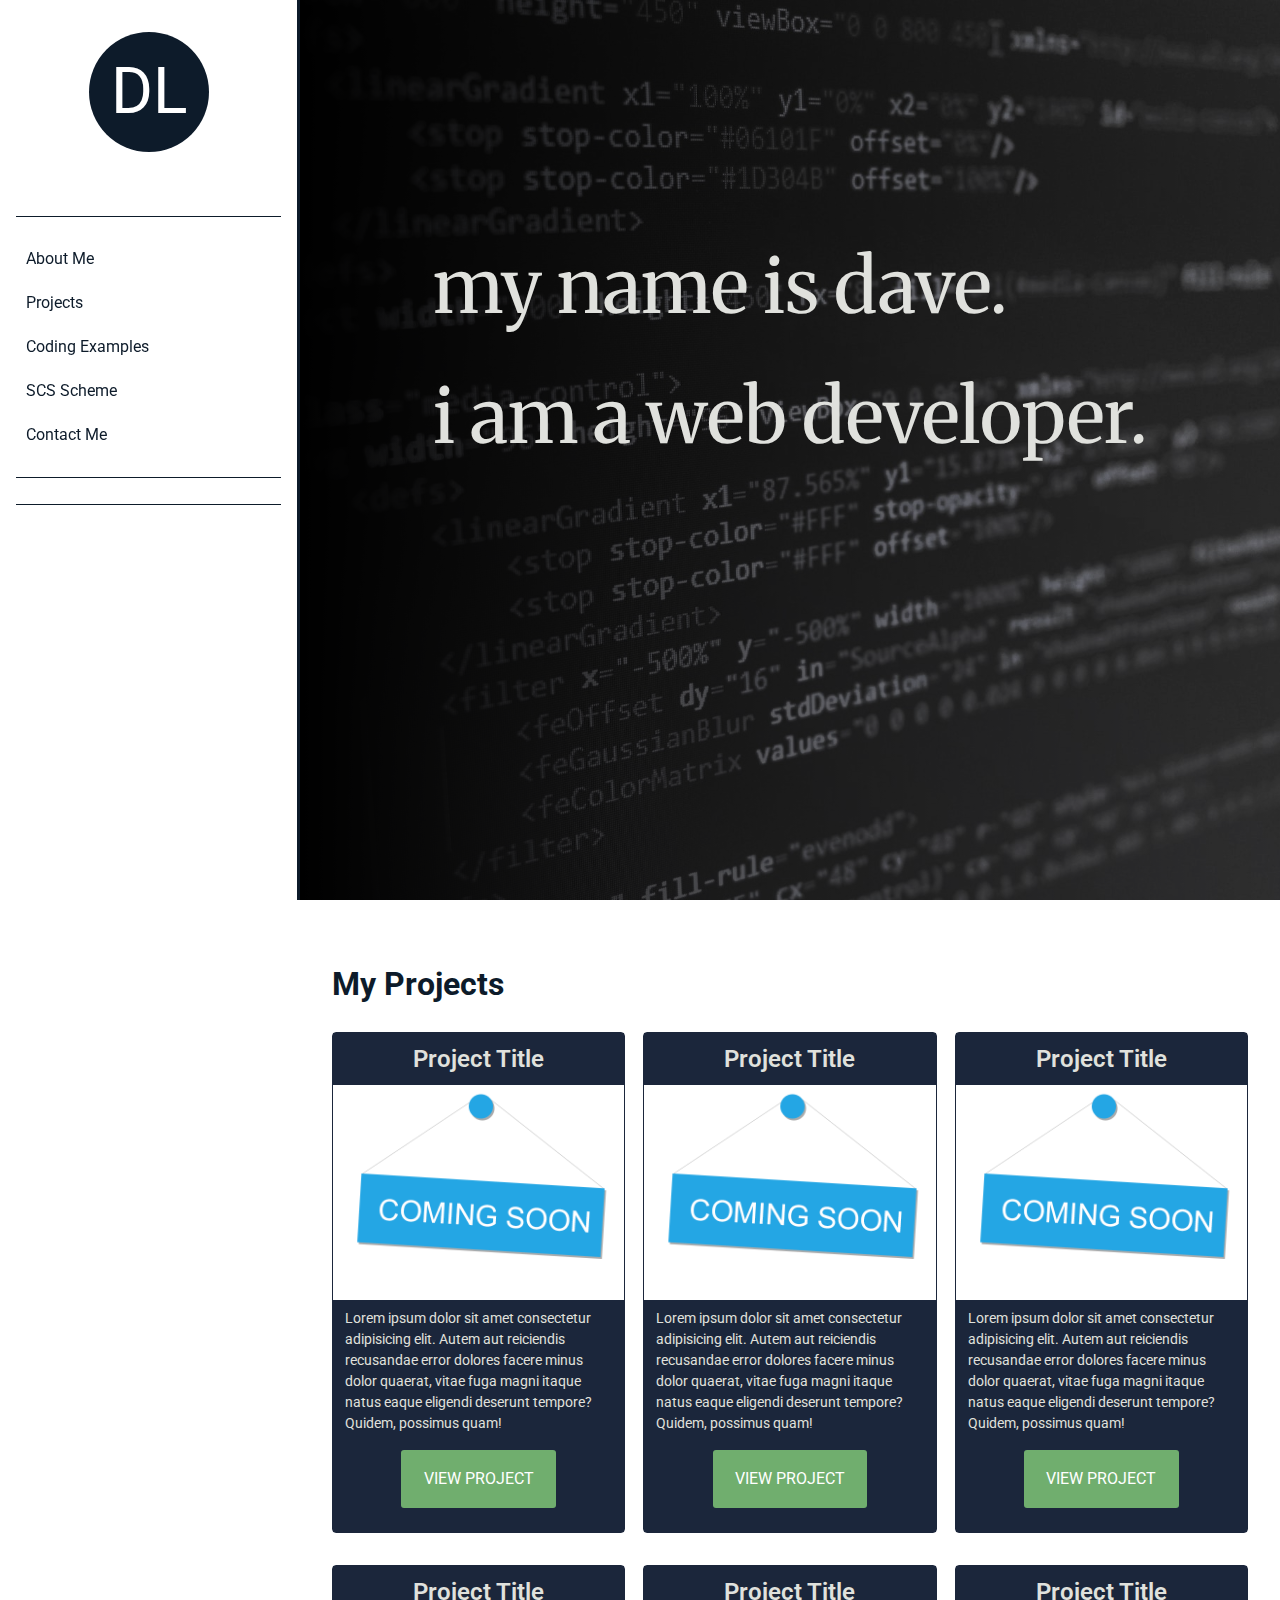
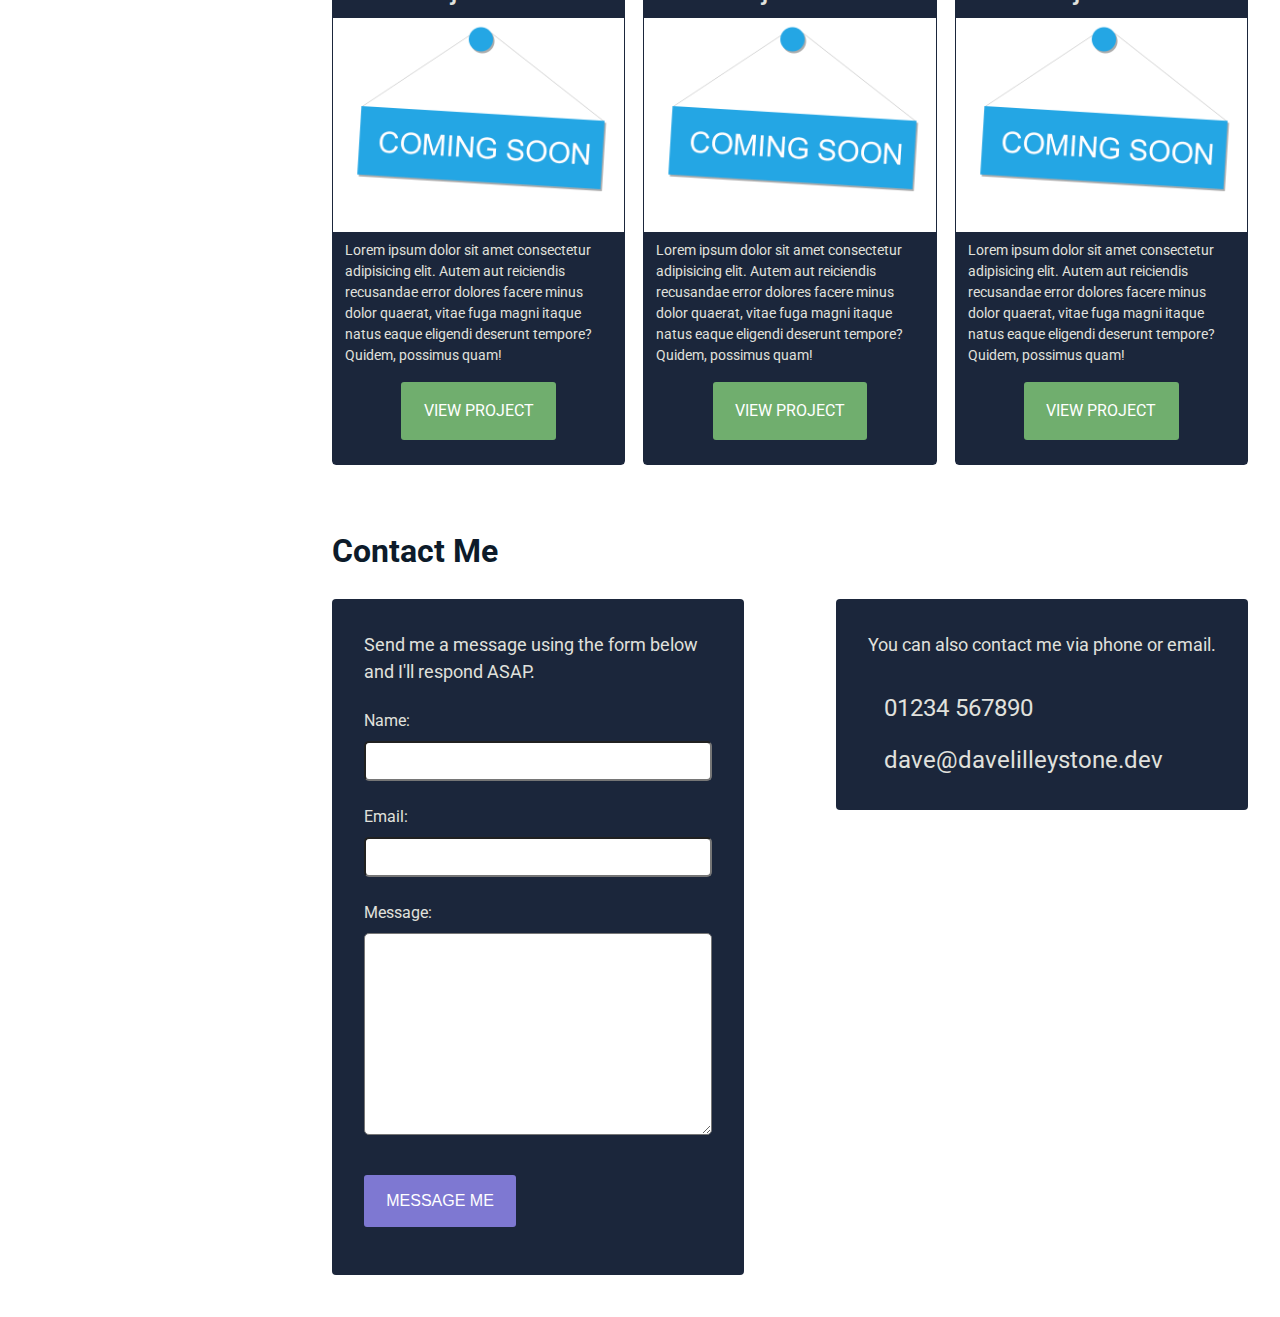
<file: index.html>
<!DOCTYPE html>
<html lang="en">
  <head>
    <meta charset="UTF-8" />
    <meta name="viewport" content="width=device-width, initial-scale=1.0" />
    <title>Home | Dave Lilleystone | Web Developer</title>
    <link rel="stylesheet" href="./css/style.css" />
    <link
      rel="stylesheet"
      href="https://cdnjs.cloudflare.com/ajax/libs/font-awesome/6.4.2/css/all.min.css"
      integrity="sha512-z3gLpd7yknf1YoNbCzqRKc4qyor8gaKU1qmn+CShxbuBusANI9QpRohGBreCFkKxLhei6S9CQXFEbbKuqLg0DA=="
      crossorigin="anonymous"
      referrerpolicy="no-referrer"
    />
    <link rel="preconnect" href="https://fonts.googleapis.com" />
    <link rel="preconnect" href="https://fonts.gstatic.com" crossorigin />
    <link
      href="https://fonts.googleapis.com/css2?family=Montserrat:wght@400;600;700&family=Roboto:wght@400;700&display=swap"
      rel="stylesheet"
    />

    <link rel="preconnect" href="https://fonts.googleapis.com" />
    <link rel="preconnect" href="https://fonts.gstatic.com" crossorigin />
    <link href="https://fonts.googleapis.com/css2?family=Merriweather&display=swap" rel="stylesheet" />
  </head>
  <body>
    <div class="flex-main-wrapper">
      <div class="flex-navigation-wrapper">
        <div class="navigation">
          <div class="navigation__logo-hb-wrapper">
            <div class="navigation__logo">
              <a class="navigation__link navigation__link--logo" href="index.html">dl</a>
            </div>
            <div class="navigation__hamburger"><i class="fa-solid fa-bars"></i></div>
          </div>
          <div class="navigation__links-wrapper">
            <nav class="navigation__links">
              <a class="navigation__link" href="about.html">About Me</a>
              <a class="navigation__link" href="index.html#projects">Projects</a>
              <a class="navigation__link" href="examples.html">Coding Examples</a>
              <a class="navigation__link" href="scs.html">SCS Scheme</a>
              <a class="navigation__link" href="index.html#contact">Contact Me</a>
            </nav>
          </div>
          <ul class="navigation__socials">
            <li>
              <a
                class="navigation__icon navigation__icon--linkedin"
                href="https://www.linkedin.com/in/david-lilleystone/"
                target="_blank"
                ><i class="fa-brands fa-linkedin-in"></i
              ></a>
            </li>
            <li>
              <a
                class="navigation__icon navigation__icon--github"
                href="https://github.com/davelilleystone/"
                target="_blank"
                ><i class="fa-brands fa-github"></i
              ></a>
            </li>
          </ul>
        </div>
      </div>
      <div class="flex-content-wrapper">
        <div class="hero">
          <div class="hero__main-wrapper">
            <div class="hero__text-wrapper">
              <div class="hero__intro">my name is dave.</div>
              <div class="hero__title">i am a web developer.</div>
            </div>
          </div>
        </div>

        <div class="full-width-wrapper full-width-wrapper--projects">
          <div id="projects" class="inner-wrapper projects">
            <h2 class="projects__heading">My Projects</h2>
            <div class="inner-wrapper-content projects__wrapper">
              <div class="card">
                <div class="card__heading">Project Title</div>
                <div class="card__image-wrapper">
                  <img class="card__image" src="./img/placeholder/coming-soon.png" alt="coming soon" />
                </div>
                <div class="card__description">
                  Lorem ipsum dolor sit amet consectetur adipisicing elit. Autem aut reiciendis recusandae error dolores
                  facere minus dolor quaerat, vitae fuga magni itaque natus eaque eligendi deserunt tempore? Quidem,
                  possimus quam!
                  <div class="card__button-wrapper"><a href="#" class="card__button">View Project</a></div>
                </div>
              </div>
              <div class="card">
                <div class="card__heading">Project Title</div>
                <div class="card__image-wrapper">
                  <img class="card__image" src="./img/placeholder/coming-soon.png" alt="coming soon" />
                </div>
                <div class="card__description">
                  Lorem ipsum dolor sit amet consectetur adipisicing elit. Autem aut reiciendis recusandae error dolores
                  facere minus dolor quaerat, vitae fuga magni itaque natus eaque eligendi deserunt tempore? Quidem,
                  possimus quam!
                  <div class="card__button-wrapper"><a href="#" class="card__button">View Project</a></div>
                </div>
              </div>
              <div class="card">
                <div class="card__heading">Project Title</div>
                <div class="card__image-wrapper">
                  <img class="card__image" src="./img/placeholder/coming-soon.png" alt="coming soon" />
                </div>
                <div class="card__description">
                  Lorem ipsum dolor sit amet consectetur adipisicing elit. Autem aut reiciendis recusandae error dolores
                  facere minus dolor quaerat, vitae fuga magni itaque natus eaque eligendi deserunt tempore? Quidem,
                  possimus quam!
                  <div class="card__button-wrapper"><a href="#" class="card__button">View Project</a></div>
                </div>
              </div>
              <div class="card">
                <div class="card__heading">Project Title</div>
                <div class="card__image-wrapper">
                  <img class="card__image" src="./img/placeholder/coming-soon.png" alt="coming soon" />
                </div>
                <div class="card__description">
                  Lorem ipsum dolor sit amet consectetur adipisicing elit. Autem aut reiciendis recusandae error dolores
                  facere minus dolor quaerat, vitae fuga magni itaque natus eaque eligendi deserunt tempore? Quidem,
                  possimus quam!
                  <div class="card__button-wrapper"><a href="#" class="card__button">View Project</a></div>
                </div>
              </div>
              <div class="card">
                <div class="card__heading">Project Title</div>
                <div class="card__image-wrapper">
                  <img class="card__image" src="./img/placeholder/coming-soon.png" alt="coming soon" />
                </div>
                <div class="card__description">
                  Lorem ipsum dolor sit amet consectetur adipisicing elit. Autem aut reiciendis recusandae error dolores
                  facere minus dolor quaerat, vitae fuga magni itaque natus eaque eligendi deserunt tempore? Quidem,
                  possimus quam!
                  <div class="card__button-wrapper"><a href="#" class="card__button">View Project</a></div>
                </div>
              </div>
              <div class="card">
                <div class="card__heading">Project Title</div>
                <div class="card__image-wrapper">
                  <img class="card__image" src="./img/placeholder/coming-soon.png" alt="coming soon" />
                </div>
                <div class="card__description">
                  Lorem ipsum dolor sit amet consectetur adipisicing elit. Autem aut reiciendis recusandae error dolores
                  facere minus dolor quaerat, vitae fuga magni itaque natus eaque eligendi deserunt tempore? Quidem,
                  possimus quam!
                  <div class="card__button-wrapper"><a href="#" class="card__button">View Project</a></div>
                </div>
              </div>
            </div>
          </div>
        </div>
        <div class="divider"></div>
        <div class="full-width-wrapper full-width-wrapper--contact">
          <div id="contact" class="inner-wrapper contact">
            <h2 class="contact__heading">Contact Me</h2>
            <div class="inner-wrapper-content contact__wrapper">
              <div class="contact__form-wrapper contact__item">
                <form action="#" class="contact__form">
                  <p class="contact__intro-text">Send me a message using the form below and I'll respond ASAP.</p>
                  <div class="contact__input-wrapper contact__input-wrapper--name">
                    <label class="contact__label" for="name">Name:</label>
                    <input class="contact__input" type="text" id="name" name="name" />
                  </div>
                  <div class="contact__input-wrapper contact__input-wrapper--email">
                    <label class="contact__label" for="email">Email:</label>
                    <input class="contact__input" type="email" id="email" name="email" />
                  </div>
                  <div class="contact__input-wrapper contact__input-wrapper--message">
                    <label class="contact__label" for="message">Message:</label>
                    <textarea class="contact__message" name="message" id="message" rows="10"></textarea>
                  </div>
                  <div class="contact__input-wrapper contact__input-wrapper--button">
                    <button class="contact__button" type="submit">Message Me</button>
                  </div>
                </form>
              </div>
              <div class="contact__details-wrapper contact__item">
                <div class="contact__details">
                  <p class="contact__intro-text">You can also contact me via phone or email.</p>
                  <div class="contact__details-items">
                    <div class="contact__details-item"><i class="fa-solid fa-phone"></i><span>01234 567890</span></div>
                    <div class="contact__details-item">
                      <i class="fa-solid fa-at"></i><span>dave@davelilleystone.dev</span>
                    </div>
                  </div>
                </div>
              </div>
            </div>
          </div>
        </div>
      </div>
    </div>
  </body>
</html>
</file>
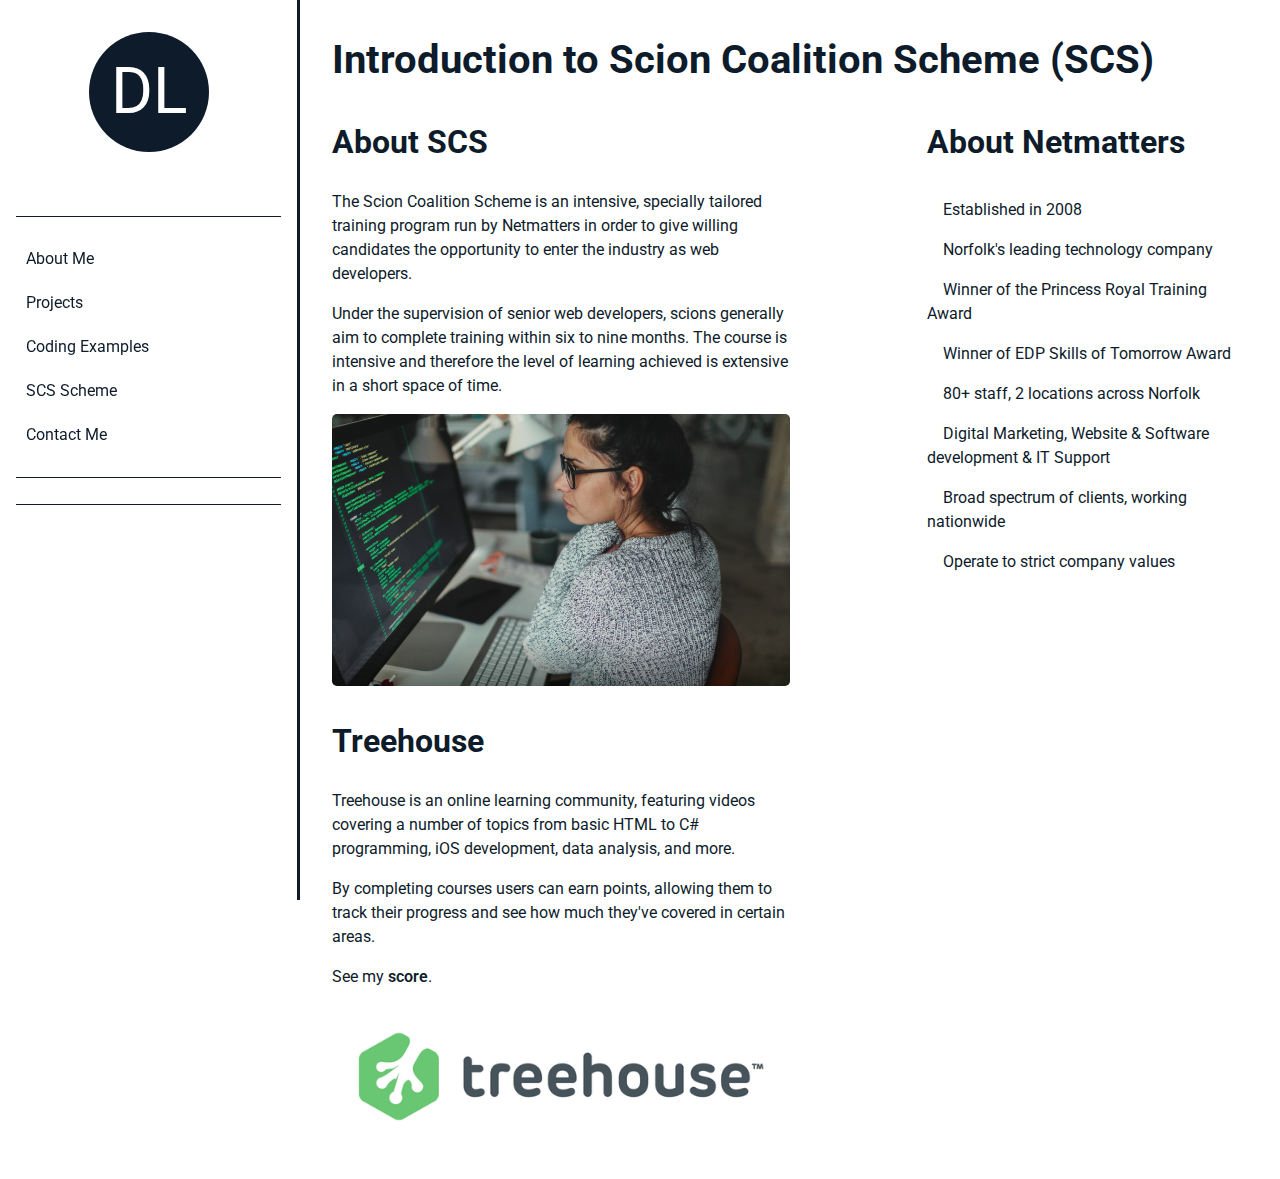
<file: scs.html>
<!DOCTYPE html>
<html lang="en">
  <head>
    <meta charset="UTF-8" />
    <meta name="viewport" content="width=device-width, initial-scale=1.0" />
    <title>SCS | Dave Lilleystone | Web Developer</title>
    <link rel="stylesheet" href="./css/style.css" />
    <link
      rel="stylesheet"
      href="https://cdnjs.cloudflare.com/ajax/libs/font-awesome/6.4.2/css/all.min.css"
      integrity="sha512-z3gLpd7yknf1YoNbCzqRKc4qyor8gaKU1qmn+CShxbuBusANI9QpRohGBreCFkKxLhei6S9CQXFEbbKuqLg0DA=="
      crossorigin="anonymous"
      referrerpolicy="no-referrer"
    />
    <link rel="preconnect" href="https://fonts.googleapis.com" />
    <link rel="preconnect" href="https://fonts.gstatic.com" crossorigin />
    <link
      href="https://fonts.googleapis.com/css2?family=Montserrat:wght@400;600;700&family=Roboto:wght@400;700&display=swap"
      rel="stylesheet"
    />
  </head>
  <body>
    <div class="flex-main-wrapper">
      <div class="flex-navigation-wrapper">
        <div class="navigation">
          <div class="navigation__logo-hb-wrapper">
            <div class="navigation__logo">
              <a class="navigation__link navigation__link--logo" href="index.html">dl</a>
            </div>
            <div class="navigation__hamburger"><i class="fa-solid fa-bars"></i></div>
          </div>
          <div class="navigation__links-wrapper">
            <nav class="navigation__links">
              <a class="navigation__link" href="about.html">About Me</a>
              <a class="navigation__link" href="index.html#projects">Projects</a>
              <a class="navigation__link" href="examples.html">Coding Examples</a>
              <a class="navigation__link" href="scs.html">SCS Scheme</a>
              <a class="navigation__link" href="index.html#contact">Contact Me</a>
            </nav>
          </div>
          <ul class="navigation__socials">
            <li>
              <a
                class="navigation__icon navigation__icon--linkedin"
                href="https://www.linkedin.com/in/david-lilleystone/"
                target="_blank"
                ><i class="fa-brands fa-linkedin-in"></i
              ></a>
            </li>
            <li>
              <a
                class="navigation__icon navigation__icon--github"
                href="https://github.com/davelilleystone/"
                target="_blank"
                ><i class="fa-brands fa-github"></i
              ></a>
            </li>
          </ul>
        </div>
      </div>
      <div class="flex-content-wrapper">
        <div class="full-width-wrapper full-width-wrapper--scs">
          <div id="scs" class="inner-wrapper scs">
            <h1 class="scs__heading">Introduction to Scion Coalition Scheme (SCS)</h1>
            <div class="inner-wrapper-content scs__wrapper">
              <div class="scs__scs-th-wrapper">
                <div class="scs__content-wrapper">
                  <h2>About SCS</h2>
                  <div class="scs__text">
                    <p>
                      The Scion Coalition Scheme is an intensive, specially tailored training program run by Netmatters
                      in order to give willing candidates the opportunity to enter the industry as web developers.
                    </p>
                    <p>
                      Under the supervision of senior web developers, scions generally aim to complete training within
                      six to nine months. The course is intensive and therefore the level of learning achieved is
                      extensive in a short space of time.
                    </p>
                  </div>
                  <div class="scs__image">
                    <picture><img src="./img/scs/scs-apply.jpg" alt="person looking at computer screen" /></picture>
                  </div>
                </div>
                <div class="scs__content-wrapper">
                  <h2>Treehouse</h2>
                  <p>
                    Treehouse is an online learning community, featuring videos covering a number of topics from basic
                    HTML to C# programming, iOS development, data analysis, and more.
                  </p>
                  <p>
                    By completing courses users can earn points, allowing them to track their progress and see how much
                    they've covered in certain areas.
                  </p>

                  <p>See my <a href="https://teamtreehouse.com/profiles/davelilleystone2">score</a>.</p>
                  <div class="scs__image">
                    <picture><img src="./img/scs/teamtreehouse.png" alt="person looking at computer screen" /></picture>
                  </div>
                </div>
              </div>
              <div class="scs__netmatters-wrapper">
                <div class="scs__content-wrapper">
                  <h2>About Netmatters</h2>
                  <ul class="scs__netmatters-list">
                    <li><i class="fa-solid fa-play"></i>Established in 2008</li>
                    <li><i class="fa-solid fa-play"></i>Norfolk's leading technology company</li>
                    <li><i class="fa-solid fa-play"></i>Winner of the Princess Royal Training Award</li>
                    <li><i class="fa-solid fa-play"></i>Winner of EDP Skills of Tomorrow Award</li>
                    <li><i class="fa-solid fa-play"></i>80+ staff, 2 locations across Norfolk</li>
                    <li>
                      <i class="fa-solid fa-play"></i>Digital Marketing, Website & Software development & IT Support
                    </li>
                    <li><i class="fa-solid fa-play"></i>Broad spectrum of clients, working nationwide</li>
                    <li><i class="fa-solid fa-play"></i>Operate to strict company values</li>
                  </ul>
                </div>
              </div>
            </div>
          </div>
        </div>
      </div>
    </div>
  </body>
</html>
</file>
<file: css/style.css>
.scs__content-wrapper, .scs__wrapper, .contact__details-items, .contact__input-wrapper--button, .contact__input-wrapper, .contact__wrapper, .card__description, .card, .projects__wrapper {
  display: flex;
  flex-direction: column;
}

.flex-main-wrapper {
  display: flex;
  flex-direction: column;
}

@media screen and (min-width: 992px) {
  .flex-navigation-wrapper {
    position: fixed;
    top: 0%;
    height: 100%;
    width: 300px;
    border-right: 3px solid #0d1b2a;
  }
}

@media screen and (min-width: 992px) {
  .flex-content-wrapper {
    position: relative;
    margin-left: 300px;
  }
}

.full-width-wrapper {
  padding: 30px 1rem 0;
}
@media screen and (min-width: 768px) {
  .full-width-wrapper {
    padding: 30px 2rem 0;
  }
}

.inner-wrapper {
  margin: 0 auto;
  max-width: 1200px;
}

.inner-wrapper-content {
  border-radius: 4px;
}
@media screen and (min-width: 768px) {
  .inner-wrapper-content {
    margin: 0.5rem auto 0;
  }
}
@media screen and (min-width: 992px) {
  .inner-wrapper-content {
    margin: 1rem auto 0;
  }
}

:root {
  line-height: 1.5;
  font-size: 1rem;
  font-family: Roboto;
  color: #0d1b2a;
  margin: 0;
  padding: 0;
  box-sizing: border-box;
}

* {
  margin: 0;
  padding: 0;
  box-sizing: border-box;
}

body {
  background-color: #fff;
}

h1 {
  font-size: 2.5rem;
  margin-bottom: 1.75rem;
}

h2 {
  font-size: 2rem;
  margin-bottom: 1.5rem;
}

p {
  margin-bottom: 1rem;
}

.divider {
  height: 1px;
  border-top: 2px solid black;
  color: #0d1b2a;
  width: calc(100% - 2rem);
  margin: 20px auto 0;
}
@media screen and (min-width: 576px) {
  .divider {
    display: none;
  }
}

.navigation {
  display: flex;
  flex-direction: column;
  padding: 0 1rem;
  border-bottom: 2px solid #0d1b2a;
}
@media screen and (min-width: 576px) {
  .navigation {
    flex-direction: row;
    justify-content: space-between;
  }
}
@media screen and (min-width: 992px) {
  .navigation {
    flex-direction: column;
    align-items: center;
    justify-content: start;
    border-bottom: none;
    height: 100%;
  }
}
@media screen and (min-width: 992px) {
  .navigation__logo {
    width: 100%;
    padding: 2rem 0;
  }
}
.navigation__hamburger {
  display: block;
  font-size: 2rem;
}
@media screen and (min-width: 576px) {
  .navigation__hamburger {
    display: none;
  }
}
.navigation__logo-hb-wrapper {
  display: flex;
  justify-content: space-between;
  align-items: center;
  position: relative;
  height: 4rem;
}
@media screen and (min-width: 992px) {
  .navigation__logo-hb-wrapper {
    height: auto;
  }
}
.navigation__links-wrapper {
  display: none;
}
@media screen and (min-width: 576px) {
  .navigation__links-wrapper {
    display: flex;
    width: 90%;
  }
}
@media screen and (min-width: 768px) {
  .navigation__links-wrapper {
    width: 70%;
  }
}
@media screen and (min-width: 992px) {
  .navigation__links-wrapper {
    width: 100%;
  }
}
.navigation__links {
  display: flex;
  align-items: center;
  flex-direction: column;
  width: 100%;
}
@media screen and (min-width: 576px) {
  .navigation__links {
    flex-direction: row;
    justify-content: space-between;
  }
}
@media screen and (min-width: 992px) {
  .navigation__links {
    flex-direction: column;
    align-items: start;
    padding: 20px 0;
    margin: 2rem 0 1rem 0;
    width: 100%;
    border-top: 1px solid #0d1b2a;
    border-bottom: 1px solid #0d1b2a;
  }
}
.navigation__link {
  text-decoration: none;
  color: #0d1b2a;
  font-weight: 600;
}
.navigation__link:hover {
  color: #027bce;
}
@media screen and (min-width: 992px) {
  .navigation__link {
    font-weight: 400;
    padding: 10px;
  }
}
.navigation__link--logo {
  display: flex;
  align-items: center;
  justify-content: center;
  width: 40px;
  height: 40px;
  text-transform: uppercase;
  font-size: 20px;
  color: white;
  background-color: #0d1b2a;
  border-radius: 50%;
}
.navigation__link--logo:hover {
  background-color: #027bce;
  color: #fff;
}
@media screen and (min-width: 992px) {
  .navigation__link--logo {
    font-size: 64px;
    width: 120px;
    height: 120px;
  }
}
.navigation__socials {
  display: none;
  width: 100%;
  border-bottom: 1px solid #0d1b2a;
}
@media screen and (min-width: 992px) {
  .navigation__socials {
    list-style-type: none;
    padding: 0;
    margin: 0;
    padding-bottom: 10px;
    display: flex;
    justify-content: space-evenly;
  }
}
.navigation__icon {
  font-size: 2rem;
}
.navigation__icon--linkedin {
  color: #0077b5;
}
.navigation__icon--linkedin:hover {
  color: #dd5143;
}
.navigation__icon--github {
  color: #171515;
}
.navigation__icon--github:hover {
  color: #4078c0;
}

.hero {
  background: linear-gradient(90deg, rgb(0, 0, 0) 0%, rgb(107, 107, 107) 50%, rgb(195, 195, 195) 100%), url(../img/hero/hero-image-bw.jpg) no-repeat center/cover;
  background-blend-mode: multiply;
  width: 100%;
  height: calc(100vh - 3rem);
  margin-bottom: 30px;
}
@media screen and (min-width: 992px) {
  .hero {
    height: 100vh;
  }
}
.hero__main-wrapper {
  display: flex;
  flex-direction: column;
  font-family: Merriweather, serif;
  align-items: center;
  justify-content: center;
  height: 80%;
  color: #e0e1dd;
}
.hero__text-wrapper {
  justify-content: center;
}
.hero__intro, .hero__title {
  margin-bottom: 1rem;
  font-size: clamp(1.38rem, 0.22vw + 1.34rem, 1.5rem);
}
@media screen and (min-width: 576px) {
  .hero__intro, .hero__title {
    font-size: clamp(1.72rem, 0.49vw + 1.63rem, 2rem);
  }
}
@media screen and (min-width: 768px) {
  .hero__intro, .hero__title {
    font-size: clamp(2.15rem, 0.9vw + 1.99rem, 2.67rem);
  }
}
@media screen and (min-width: 1200px) {
  .hero__intro, .hero__title {
    font-size: clamp(3.36rem, 2.4vw + 2.94rem, 4.74rem);
  }
}

.projects__wrapper {
  flex-wrap: wrap;
}
@media screen and (min-width: 576px) {
  .projects__wrapper {
    flex-direction: row;
    justify-content: space-between;
  }
}

.card {
  margin-bottom: 2rem;
  border: 1px solid #1b263b;
  border-radius: 4px;
}
@media screen and (min-width: 576px) {
  .card {
    width: 49%;
  }
}
@media screen and (min-width: 768px) {
  .card {
    width: 32%;
  }
}
@media screen and (min-width: 992px) {
  .card {
    width: 49%;
  }
}
@media screen and (min-width: 1200px) {
  .card {
    width: 32%;
  }
}
.card__heading {
  font-size: 1.5rem;
  font-weight: 600;
  background-color: #1b263b;
  color: #e0e1dd;
  padding: 0.5rem 0;
  text-align: center;
}
.card__image {
  width: 100%;
}
.card__description {
  font-size: 14px;
  color: #e0e1dd;
  background-color: #1b263b;
  padding: 0.5rem 0.75rem;
}
.card__button-wrapper {
  display: flex;
  justify-content: center;
}
.card__button {
  display: inline-block;
  font-size: 1rem;
  margin: 1rem 0;
  padding: 1rem 1.33rem;
  background-color: #70ae6e;
  color: #fff;
  border: 1px solid transparent;
  border-radius: 3px;
  text-transform: uppercase;
  text-decoration: none;
}
.card__button:hover {
  background-color: #b4654a;
}

.contact__wrapper {
  margin-bottom: 2rem;
  flex-wrap: wrap;
}
@media screen and (min-width: 768px) {
  .contact__wrapper {
    flex-direction: row;
    justify-content: space-between;
  }
}
.contact__item, .contact__details {
  border-radius: 4px;
  color: #e0e1dd;
}
@media screen and (min-width: 768px) {
  .contact__form-wrapper, .contact__details-wrapper {
    flex: 0 1 45%;
  }
}
.contact__form-wrapper, .contact__details {
  background-color: #1b263b;
  padding: 1rem;
}
@media screen and (min-width: 768px) {
  .contact__form-wrapper, .contact__details {
    padding: 1.25rem;
  }
}
@media screen and (min-width: 1200px) {
  .contact__form-wrapper, .contact__details {
    padding: 2rem;
  }
}
.contact__intro-text {
  font-size: 18px;
}
.contact__input-wrapper {
  margin-top: 1.5rem;
}
.contact__input, .contact__message {
  font-size: 18px;
  border-radius: 5px;
}
.contact__input {
  height: 2.5rem;
}
.contact__input-wrapper--button {
  align-items: start;
}
.contact__label {
  padding-bottom: 0.5rem;
}
.contact__button {
  display: inline-block;
  font-size: 1rem;
  margin: 1rem 0;
  padding: 1rem 1.33rem;
  background-color: #7e78d2;
  color: #fff;
  border: 1px solid transparent;
  border-radius: 3px;
  text-transform: uppercase;
  text-decoration: none;
}
.contact__button:hover {
  background-color: #4a314d;
}
.contact__details {
  margin-top: 30px;
}
@media screen and (min-width: 768px) {
  .contact__details {
    margin-top: 0;
  }
}
@media screen and (min-width: 768px) {
  .contact__details-items {
    font-size: 18px;
  }
}
@media screen and (min-width: 1200px) {
  .contact__details-items {
    font-size: 1.5rem;
  }
}
.contact__details-items .fa-solid {
  padding-right: 1rem;
}
.contact__details-item {
  margin-top: 1rem;
}

.examples__coming-soon {
  width: 50%;
  margin: 1rem auto;
}
.examples__coming-soon img {
  width: 100%;
}

@media screen and (min-width: 1200px) {
  .scs__wrapper {
    flex-direction: row;
    justify-content: space-between;
  }
}
.scs__content-wrapper {
  margin-bottom: 1.5rem;
}
.scs__netmatters-list {
  list-style-type: none;
  padding: 0;
  margin: 0;
}
.scs__netmatters-list li {
  padding: 0.5rem 0;
}
.scs__netmatters-list .fa-play {
  margin-right: 1rem;
}
@media screen and (min-width: 1200px) {
  .scs__scs-th-wrapper {
    flex: 0 1 50%;
  }
}
.scs__netmatters-wrapper {
  flex: 0 1 35%;
}
.scs img {
  width: 100%;
  border-radius: 5px;
}
.scs a {
  text-decoration: none;
  color: inherit;
  font-weight: 600;
}

/*# sourceMappingURL=style.css.map */
</file>
